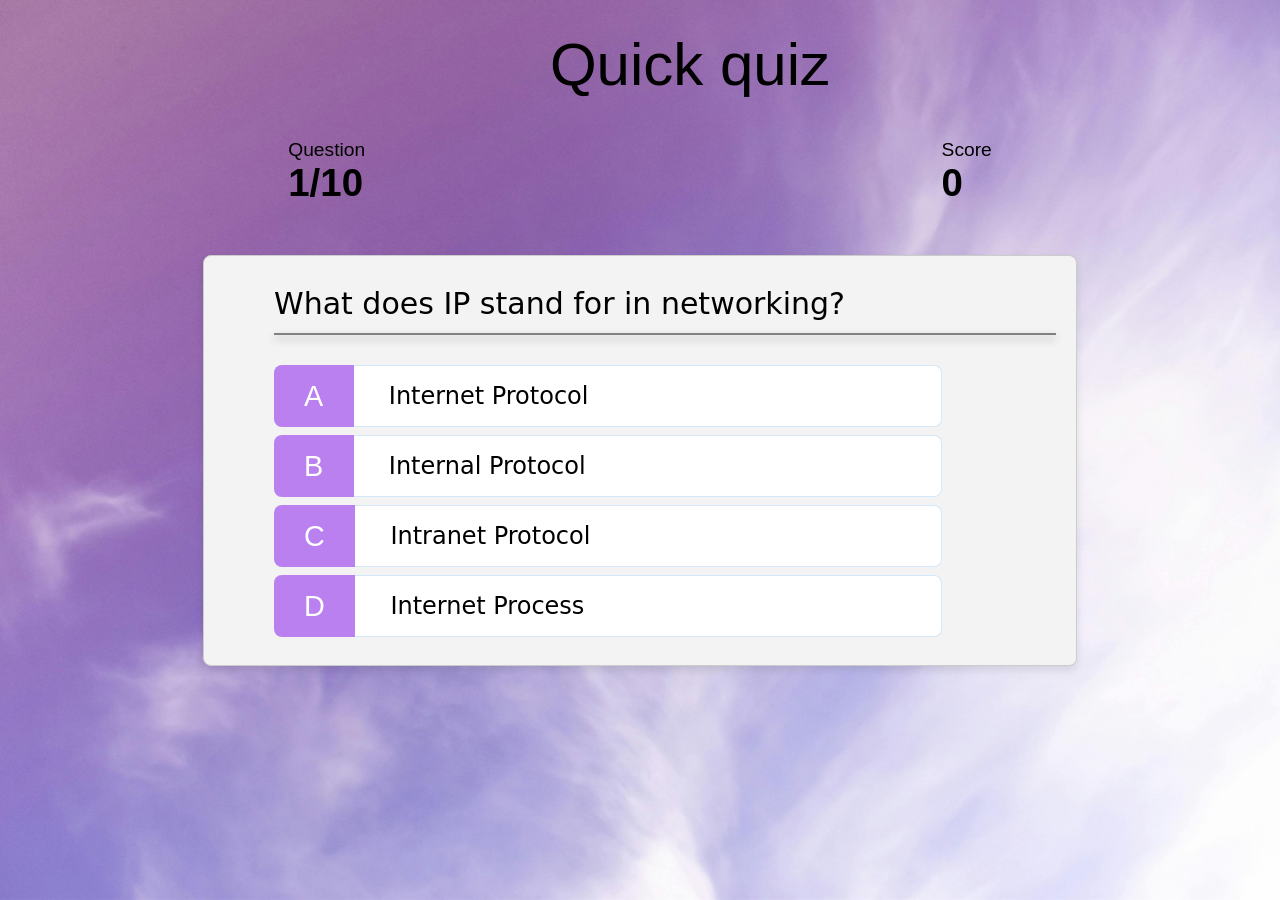
<file: index.html>
<!DOCTYPE html>
<html lang="en">
  <head>
    <meta charset="UTF-8" />
    <meta name="viewport" content="width=device-width, initial-scale=1.0" />
    <meta http-equiv="X-UA-Compatible" content="ie=edge" />
    <title>Quick Quiz - Play</title>
    
    <link rel="stylesheet" href="style.css" />
  </head>
  <body>
    <div class="container">
      <div id="game" class="justify-center flex-column">
        <div class="quick-quiz">Quick quiz</div>
        <div id="hud">
          <div id="hud-item-1">
            <p class="hud-prefix">
              Question
            </p>
            <h1 class="hud-main-text" id="questionCounter"></h1>
          </div>
          <div id="hud-item-2">
            <p class="hud-prefix">
              Score
            </p>
            <h1 class="hud-main-text" id="score">
              0
            </h1>
          </div>
        </div>
        <div class="qustion-container">
        <h2 id="question">What is the answer to this questions?</h2> 
        <div class="underline"></div>
        <div class="choice-container">
          
          <p class="choice-prefix">A</p>
          <p class="choice-text" data-number="1">Choice 1</p>
        </div>
        <div class="choice-container">
          <p class="choice-prefix">B</p>
          <p class="choice-text" data-number="2">Choice 2</p>
        </div>
        <div class="choice-container">
          <p class="choice-prefix">C</p>
          <p class="choice-text" data-number="3">Choice 3</p>
        </div>
        <div class="choice-container">
          <p class="choice-prefix">D</p>
          <p class="choice-text" data-number="4">Choice 4</p>
        </div>
      </div>
      </div>
    </div>
    <script src="game.js"></script>
  </body>
</html>
</file>
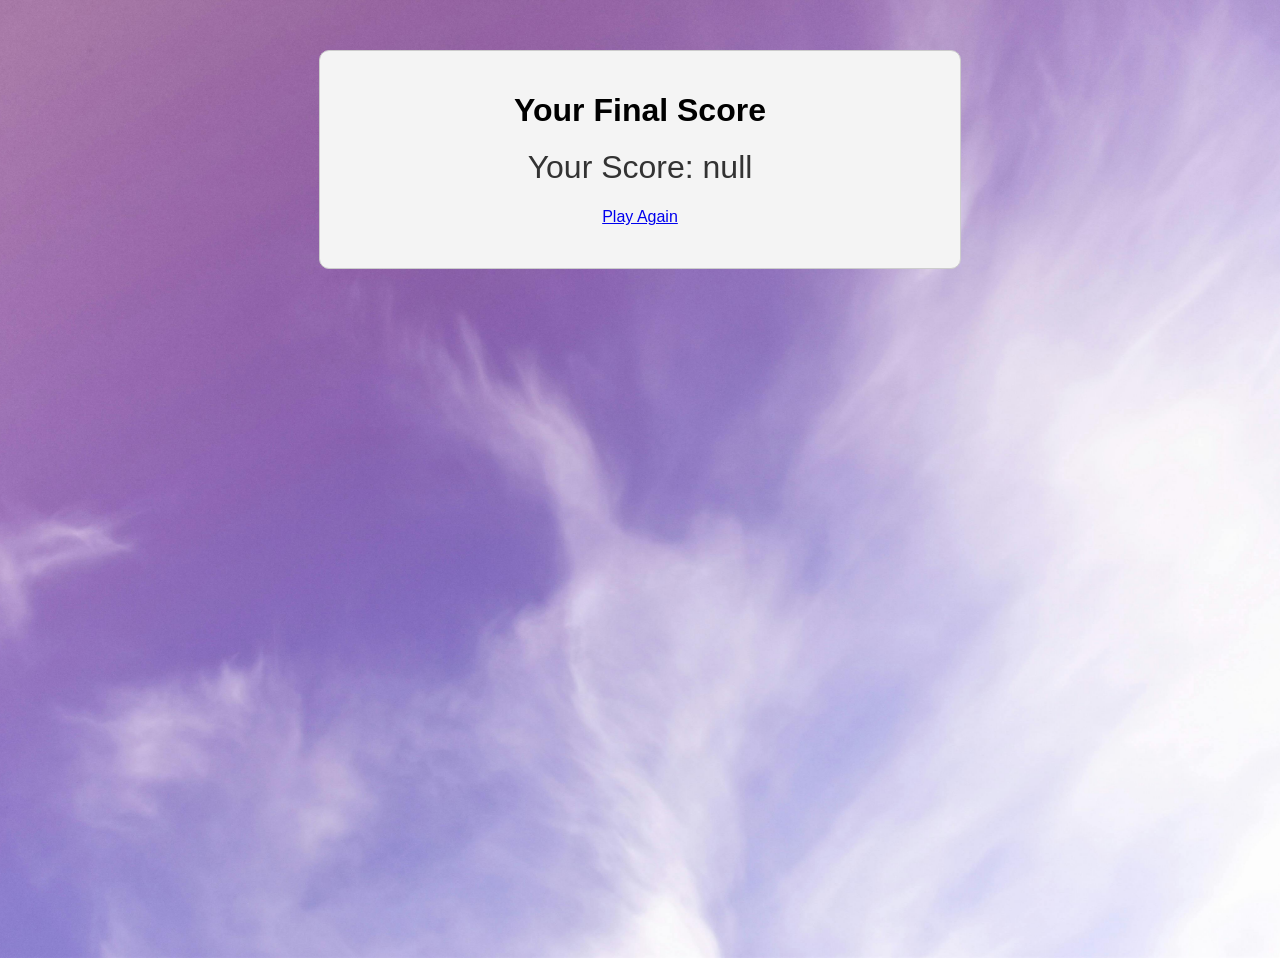
<file: end.html>
<!DOCTYPE html>
<html lang="en">

<head>
  <meta charset="UTF-8">
  <meta name="viewport" content="width=device-width, initial-scale=1.0">
  <title>Quiz End</title>
  <style>
    body {
      font-family: Arial, sans-serif;
      text-align: center;
      margin-top: 50px;

      min-height: 100vh;
      min-width: 80vw;

      background-image: url('bg.jpeg');

      background-size: cover;
      background-position: center;
      background-repeat: no-repeat;
      height: 400px;
      background-color: #000;
    }

    .container {
      max-width: 600px;
      margin: 0 auto;
      padding: 20px;
      border: 1px solid #ccc;
      border-radius: 10px;
      background-color: #f4f4f4;
    }

    h1 {
      margin-bottom: 20px;
    }

    .score {
      font-size: 2rem;
      color: #333;
    }
  </style>
</head>

<body>
  <div class="container">
    <h1>Your Final Score</h1>
    <div class="score" id="finalScore"></div>

    <div style="margin: 22px;">

      <a href="index.html" >Play Again</a>
    </div>
  </div>
  <script  >
    const finalScore = document.getElementById("finalScore");
    const mostRecentScore = localStorage.getItem("mostRecentScore");
    finalScore.innerText = `Your Score: ${mostRecentScore}`;
    
  </script>
</body>

</html>
</file>
<file: style.css>
*{
  margin: 0;
  padding: 0;
  font-family: Arial, Helvetica, sans-serif;
}
.quick-quiz{
  text-align: center;
  padding-top: 30px;
  padding-left: 100px;
  font-size: 60px;
}
.container{
  min-height: 100vh;
  min-width: 80vw;
  
  background-image: url('bg.jpeg');
  
  background-size: cover; 
  background-position: center;
  background-repeat: no-repeat;
  height: 700px; 
  background-color: #000;
}
#question{
  margin-left: 50px;
  margin-top: 10px;
  font-weight: 400;
  font-size:30px;
  font-family: system-ui, -apple-system, BlinkMacSystemFont, 'Segoe UI', Roboto, Oxygen, Ubuntu, Cantarell, 'Open Sans', 'Helvetica Neue', sans-serif;
  margin-bottom: 20px;
}
.choice-container {
  display: flex;
  align-items: center;
  margin-bottom: 0.5rem;
  width: 80%;
  height: 60px;
  border-radius: 8px;
  margin-left: 50px;
  font-size: 1.8rem;
  
  border: 0.1rem solid rgb(86, 165, 235, 0.25);
  background-color: white;
}

.choice-container:hover {
  cursor: pointer;
  box-shadow: 0 0.4rem 1.4rem 0 rgba(86, 185, 235, 0.5);
  transform: translateY(-0.1rem);
  transition: transform 150ms;
}

.choice-prefix {
  padding: 0.92rem 1.9rem;
  margin-left: -1.4px;
  
  
  background-color: #bb80ef;
  border-top-left-radius: 8px;
  border-bottom-left-radius: 8px;
  color: white;
}

.choice-text {
  padding: 2.2rem;
  font-weight: 400;
  font-size: x-large;
  font-family: system-ui, -apple-system, BlinkMacSystemFont, 'Segoe UI', Roboto, Oxygen, Ubuntu, Cantarell, 'Open Sans', 'Helvetica Neue', sans-serif;
  width: 80%;
}

.correct {
  background-color: #28a745;
}

.incorrect {
  background-color: #dc3545;
}

/* HUD */

#hud {
  display: flex;

  justify-content: space-around;
}

#hud-item-1{
  margin-top: 40px;
  font-size: larger;

  margin-bottom: 30px;
}
#hud-item-2{
  font-size: larger;
  margin-top: 40px;
  margin-bottom: 30px;
}
.qustion-container{
  border: 1px solid #ccc;
  border-radius: 8px;
  padding: 20px;
  
    background-color: #f4f3f3;
    margin: 20px auto;
    max-width: 65%;
    box-shadow: 0 4px 8px rgba(0, 0, 0, 0.1);
  }
  .underline{
    border: 1px solid gray;
    box-shadow: 0 4px 8px rgba(0, 0, 0, 0.3);
    margin-bottom: 30px;
    margin-left: 50px;
    margin-top: -8px;
}
</file>
